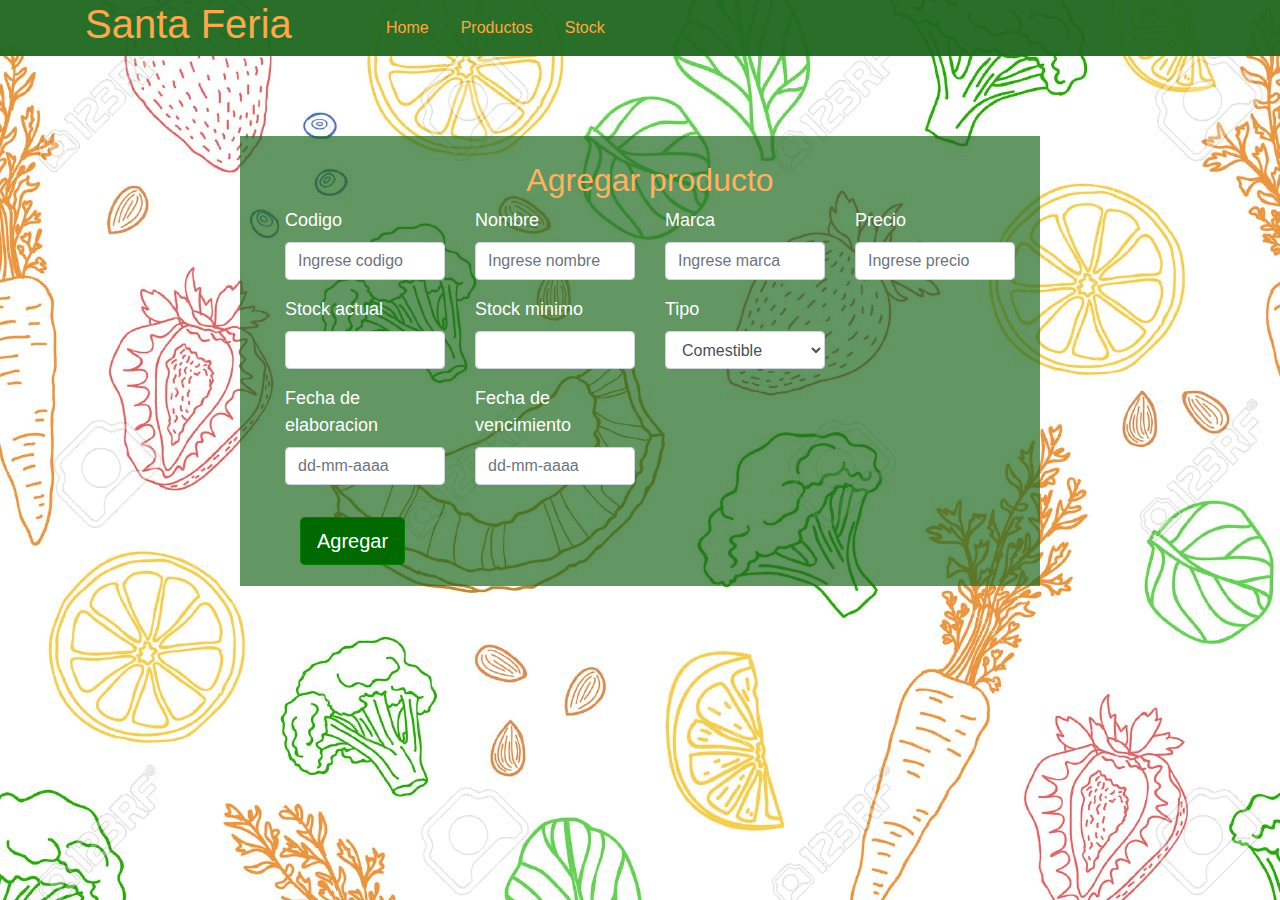
<file: agrProdCom.html>
<!doctype html>
<html lang="en">

<head>
 <!-- Required meta tags -->
 <meta charset="utf-8">
 <meta name="viewport" content="width=device-width, initial-scale=1, shrink-to-fit=no">

 <!-- Bootstrap CSS -->

    <link rel="stylesheet" href="https://stackpath.bootstrapcdn.com/bootstrap/4.3.1/css/bootstrap.min.css" 
    integrity="sha384-ggOyR0iXCbMQv3Xipma34MD+dH/1fQ784/j6cY/iJTQUOhcWr7x9JvoRxT2MZw1T" crossorigin="anonymous">
<!-- Styles.css -->
     <link rel="stylesheet" href=".css/styles.css">    

    <title>
        Santa Feria
    </title>
</head>

<body>
    <header>
            <header>
                    <div class="container">
                        <div class="row align-items-center">
                            <div class="col-3">
                                <h1>Santa Feria</h1>
                            </div>
                            <div class="col-9">
                                <nav class="nav">
                                    <a class="nav-link" href="#">Home</a>
                                    <a class="nav-link" href="./productos.html">Productos</a>
                                    <a class="nav-link" href="#">Stock</a>
                                </nav>
                            </div>
                        </div>
                    </div>
            </header>
        
    </header>

    <div class="agregarProductos">
        <div class="row justify-content-center" style="color:rgb(206, 110, 0);">
            <h2>Agregar producto</h2>
        </div>

        <form>
            <div class="row">
                <div class="col-sm-3  form-group">
                    <label for="inputCodigo">Codigo</label>
                    <input class="form-control" placeholder="Ingrese codigo" id="inputCodigo">
                </div>

                <div class="col-sm-3  form-group">
                    <label for="inputName">Nombre</label>
                    <input class="form-control" placeholder="Ingrese nombre" id="inputName">
                </div>

                <div class="col-sm-3 form-group">
                    <label for="inputMarca">Marca</label>
                    <input class="form-control" placeholder="Ingrese marca" id="inputMarca">
                </div>

                <div class="col-sm-3 form-group">
                    <label for="inputPrice">Precio</label>
                    <input class="form-control" placeholder="Ingrese precio" id="inputPrice">
                </div>
            </div>

            <div class="row">
                <div class="col-sm-3 form-group">
                    <label for="inputStockActual">Stock actual</label>
                    <input type="nunmber" class="form-control" id="inputStockActual">
                </div>
                <div class="col-sm-3 form-group">
                    <label for="inputStockMinimo">Stock minimo</label>
                    <input type="number" class="form-control" id="inputStockMinimo">
                </div>
                <div class="col-sm-3 form-group">
                    <label for="inputTipo">Tipo</label>
                    <select class="form-control" id="inputTipo">
                        <option>Comestible</option>
                        <option class="nav-link" href="./agrProductos.html">No comestible</option>
                    </select>
                </div>
            </div>
            <div class="row">
                <div class="col-sm-3 form-group">
                    <div class="form-group">
                        <label for="inputFechaElab">Fecha de elaboracion</label>
                        <input class="form-control" id="inputFechaElab" placeholder="dd-mm-aaaa"> </div>
                </div>
                <div class="col-sm-3 form-group">
                    <label for="inputFechaVencimiento">Fecha de vencimiento</label>
                    <input class="form-control" id="inputFechaVencimiento" placeholder="dd-mm-aaaa">
                </div>
            </div>

            <div class="col-sm-3 form-group">
                <button class="btn btn-primary btn-lg" style="background-color:rgb(0, 105, 0); border-color: green;">Agregar</button>
            </div>

        </div>
    

    </form>

    
    <!-- Optional JavaScript -->
    <!-- jQuery first, then Popper.js, then Bootstrap JS -->
    <script src="https://code.jquery.com/jquery-3.3.1.slim.min.js"
        integrity="sha384-q8i/X+965DzO0rT7abK41JStQIAqVgRVzpbzo5smXKp4YfRvH+8abtTE1Pi6jizo"
        crossorigin="anonymous"></script>
    <script src="https://cdnjs.cloudflare.com/ajax/libs/popper.js/1.14.7/umd/popper.min.js"
        integrity="sha384-UO2eT0CpHqdSJQ6hJty5KVphtPhzWj9WO1clHTMGa3JDZwrnQq4sF86dIHNDz0W1"
        crossorigin="anonymous"></script>
    <script src="https://stackpath.bootstrapcdn.com/bootstrap/4.3.1/js/bootstrap.min.js"
        integrity="sha384-JjSmVgyd0p3pXB1rRibZUAYoIIy6OrQ6VrjIEaFf/nJGzIxFDsf4x0xIM+B07jRM"
        crossorigin="anonymous"></script>
</body>

</html>
</file>
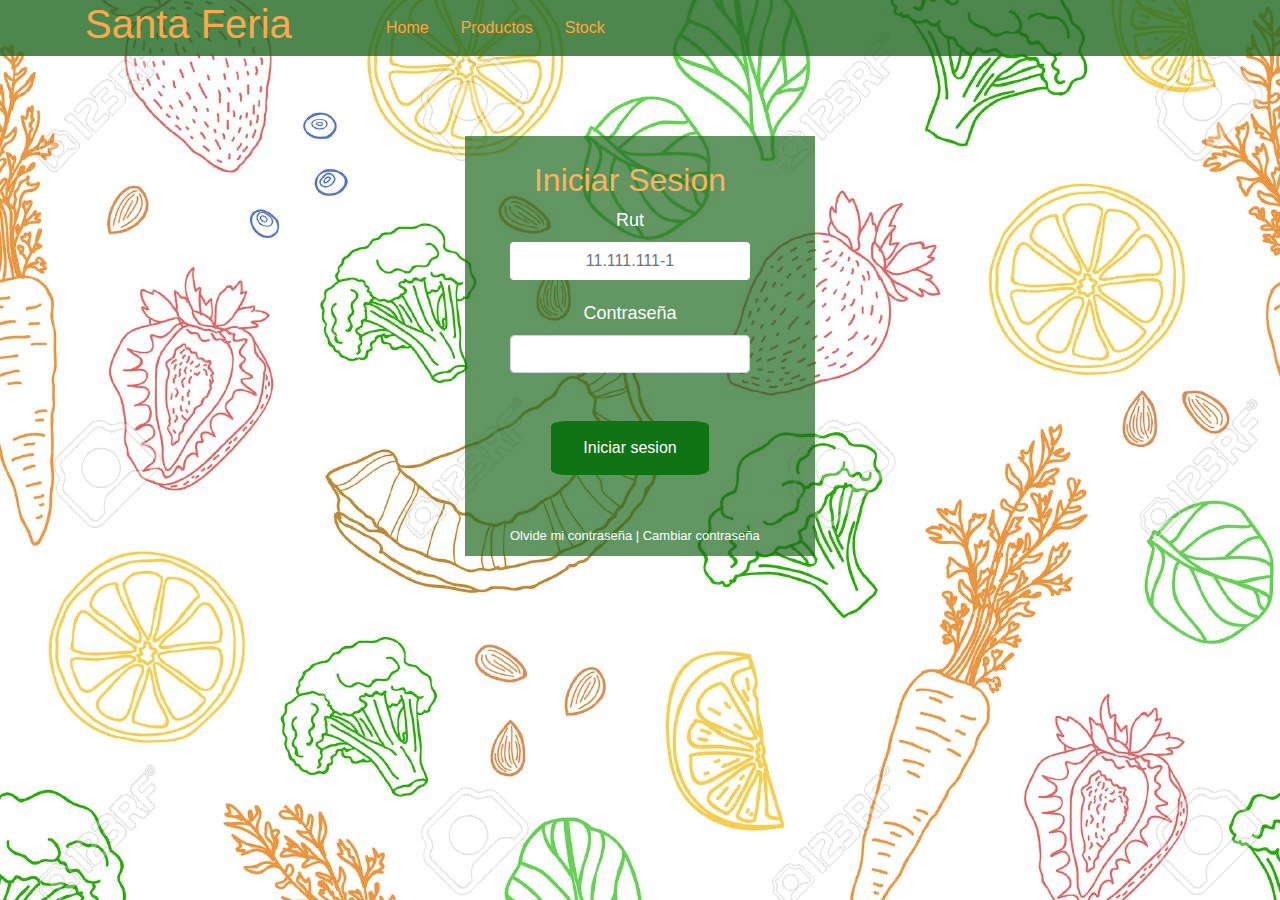
<file: login.html>
<!DOCTYPE html>
<html lang="en">
<head>
     <!-- Required meta tags -->
    <meta charset="utf-8">
    <meta name="viewport" content="width=device-width, initial-scale=1, shrink-to-fit=no">
    <!-- Bootstrap CSS -->
    <link rel="stylesheet" href="https://stackpath.bootstrapcdn.com/bootstrap/4.3.1/css/bootstrap.min.css" 
    integrity="sha384-ggOyR0iXCbMQv3Xipma34MD+dH/1fQ784/j6cY/iJTQUOhcWr7x9JvoRxT2MZw1T" crossorigin="anonymous">
    <!-- Styles.css -->
     <link rel="stylesheet"  href=".css/styles.css">    

    <title>Login</title>
</head>
<body>
    
    <header>
        <div class="container">
            <div class="row align-items-center">
                <div class="col-3">
                    <h1>Santa Feria</h1>
                </div>
                <div class="col-9">
                    <nav class="nav">
                        <a class="nav-link" href="#">Home</a>
                        <a class="nav-link" href="./productos.html">Productos</a>
                        <a class="nav-link" href="#">Stock</a>
                    </nav>
                </div>
                </div>
            </div>
        </div>
    </header>

    <div class="login">
        <form style= "width: 240px; text-align: center;">
           <h2>Iniciar Sesion </h2>
            <form action="#">
                <label for="rut">Rut</label>
                <input style="margin-bottom:20px;"  type="text" id="Rut" class="form-control" name="login" placeholder="11.111.111-1">
                <label for="Contraseña" >Contraseña</label>
                <input type="password" id="Contraseña" class="form-control" name="login">
                <br><br>
                <a class="button" ><button type="submit" class="fadeIn third">Iniciar sesion</button></a>
            </form>         
            <br></br>
            <div class="reset password">
                <a href="recuperarContraseña.html" 
                style="margin-right:opx; font-size: 13px; font-family: sans-serif; color:white">Olvide mi contraseña | </a>
                <a href="recuperarContraseña.html" 
                style="margin-right:opx; font-size: 13px; font-family: sans-serif; color:white">Cambiar contraseña</a>
            </div>
        </form>
    </div>

  
    <!-- Optional JavaScript -->
    <!-- jQuery first, then Popper.js, then Bootstrap JS -->
    <script src="https://code.jquery.com/jquery-3.3.1.slim.min.js"
        integrity="sha384-q8i/X+965DzO0rT7abK41JStQIAqVgRVzpbzo5smXKp4YfRvH+8abtTE1Pi6jizo"
        crossorigin="anonymous"></script>
    <script src="https://cdnjs.cloudflare.com/ajax/libs/popper.js/1.14.7/umd/popper.min.js"
        integrity="sha384-UO2eT0CpHqdSJQ6hJty5KVphtPhzWj9WO1clHTMGa3JDZwrnQq4sF86dIHNDz0W1"
        crossorigin="anonymous"></script>
    <script src="https://stackpath.bootstrapcdn.com/bootstrap/4.3.1/js/bootstrap.min.js"
        integrity="sha384-JjSmVgyd0p3pXB1rRibZUAYoIIy6OrQ6VrjIEaFf/nJGzIxFDsf4x0xIM+B07jRM"
        crossorigin="anonymous"></script>
</body>
</html>
</file>
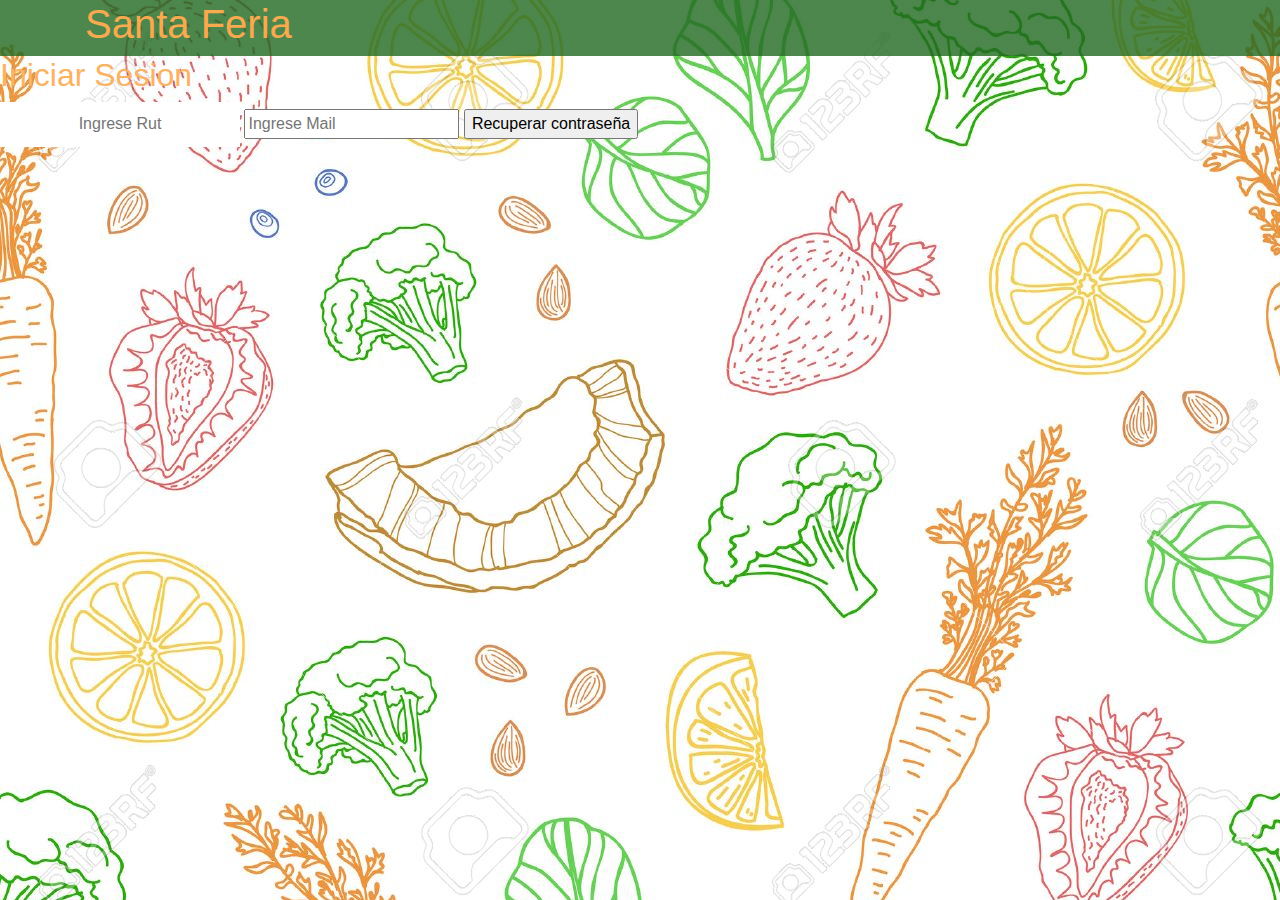
<file: recuperarContraseña.html>
<!DOCTYPE html>
<html lang="en">
<head>
     <!-- Required meta tags -->
    <meta charset="utf-8">
    <meta name="viewport" content="width=device-width, initial-scale=1, shrink-to-fit=no">

    <!-- Bootstrap CSS -->

    <link rel="stylesheet" href="https://stackpath.bootstrapcdn.com/bootstrap/4.3.1/css/bootstrap.min.css" 
    integrity="sha384-ggOyR0iXCbMQv3Xipma34MD+dH/1fQ784/j6cY/iJTQUOhcWr7x9JvoRxT2MZw1T" crossorigin="anonymous">
    <!-- Styles.css -->
     <link rel="stylesheet"  href=".css/styles.css">    

    <title>Login</title>

</head>
<body>
    
    <header>
        <div class="container">
            <div class="row align-items-center">
                <div class="col-3">
                    <h1>Santa Feria</h1>
                </div>
            </div>
        </div>
    </header>

    <div class="contenedor-form">
        <div class="formulario">
            <h2>Iniciar Sesion</h2>
            <form action="#">
                <input type="text" placeholder="Ingrese Rut" required>
                <input type="mail" placeholder="Ingrese Mail" required>
                <input type="submit" value="Recuperar contraseña">
            </form>
            
        </div>

    </div>




      <!-- Optional JavaScript -->
    <!-- jQuery first, then Popper.js, then Bootstrap JS -->
    <script src="https://code.jquery.com/jquery-3.3.1.slim.min.js"
        integrity="sha384-q8i/X+965DzO0rT7abK41JStQIAqVgRVzpbzo5smXKp4YfRvH+8abtTE1Pi6jizo"
        crossorigin="anonymous"></script>
    <script src="https://cdnjs.cloudflare.com/ajax/libs/popper.js/1.14.7/umd/popper.min.js"
        integrity="sha384-UO2eT0CpHqdSJQ6hJty5KVphtPhzWj9WO1clHTMGa3JDZwrnQq4sF86dIHNDz0W1"
        crossorigin="anonymous"></script>
    <script src="https://stackpath.bootstrapcdn.com/bootstrap/4.3.1/js/bootstrap.min.js"
        integrity="sha384-JjSmVgyd0p3pXB1rRibZUAYoIIy6OrQ6VrjIEaFf/nJGzIxFDsf4x0xIM+B07jRM"
        crossorigin="anonymous"></script>
</body>
</html>
</file>
<file: .css/styles.css>
header {
    background-color: rgba(32, 105, 32, 0.8);
    color:rgb(250, 170, 78);
}

header a {
 color: white;
}

body{
  font-family: sans-serif;
  background-image: url("../images/bd5.jpg");
}

h2{
  color:rgb(250, 179, 98);
}

.nav-link{
  color:rgb(255, 166, 64);
  font-size:medium;
}
.nav-link:hover{
  color:white;
}

label{
  font-size:large;
}

.center {
  margin: auto;
  width: 60%;
  border: 3px solid rgb(202, 115, 107);
  padding: 10px;
  justify-content: center;
  align-items: center;
}

.login{
  padding:25px;
  padding-left: 45px;
  width:350px;
  margin:auto;
  margin-top:80px;
  height:420px;
  background: rgba(32, 105, 32, 0.7);
  color:rgb(250, 170, 78);
}

.agregarProductos{
  padding:25px;
  padding-left: 45px;
  width:800px;
  margin:auto;
  margin-top:80px;
  height:450px;
  background: rgba(32, 105, 32, 0.7);
}


input[Type=text]{
  width:240px;
  text-align: center;
  border:none;
  border-bottom: 1px solid #fff;
  font-family: 'Play',sans-serif;
  font-size:16px;
  font-weight: 200px;
  padding:10px 0;
  transition: border 0,5s;
  outline: none;
  color:#fff;
}

button[Type=submit]{
  background-color: rgb(16, 116, 20);
  border: none;
  border-radius: 10%;
  color: white;
  padding: 15px 32px;
  text-align: center;
  text-decoration: none;
  display: inline-block;
  font-size: 16px;

}

label{
  color: white;
  font-family: sans-serif;
}
</file>
